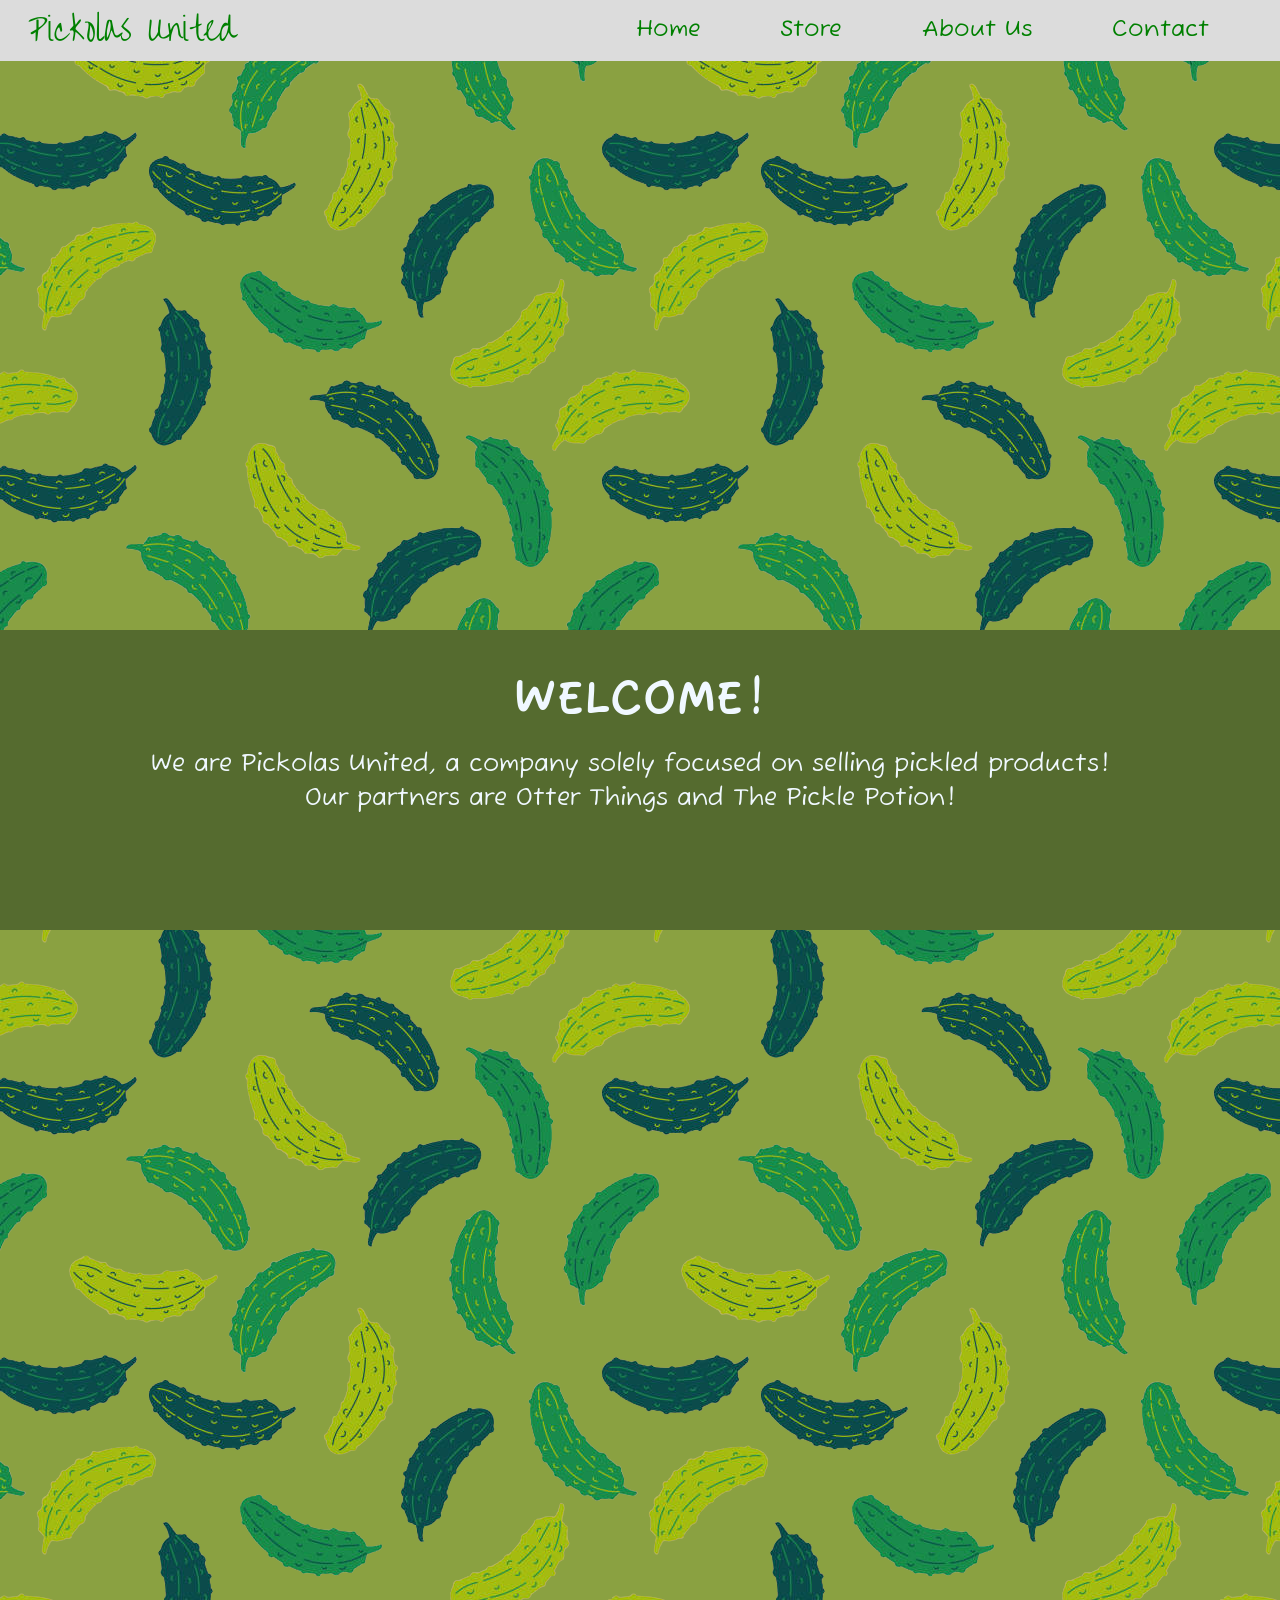
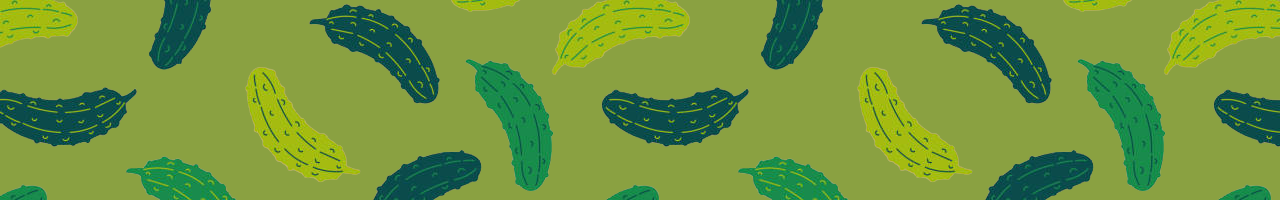
<file: index.html>
<!DOCTYPE html>
<html lang="en">
<head>
    <meta charset="UTF-8">
    <meta name="viewport" content="width=device-width, initial-scale=1.0">
    <title>Pickolas United-Home</title>
    <!--This is title font below-->
    <link rel="preconnect" href="https://fonts.googleapis.com">
    <link rel="preconnect" href="https://fonts.gstatic.com" crossorigin>
    <link href="https://fonts.googleapis.com/css2?family=Dancing+Script:wght@400..700&family=Over+the+Rainbow&display=swap" rel="stylesheet">
    <link rel="preconnect" href="https://fonts.googleapis.com">
    <link rel="preconnect" href="https://fonts.gstatic.com" crossorigin>
    <link href="https://fonts.googleapis.com/css2?family=Dancing+Script:wght@400..700&family=Fuzzy+Bubbles:wght@400;700&family=Over+the+Rainbow&display=swap" rel="stylesheet">
    <link rel="stylesheet" type="text/css" href="nvabar.css">
    <link rel="stylesheet" type="text/css" href="index.css">
    <link rel="stylesheet" type="text/css" href="body.css">
</head>
<body>
    <div class="navbar">
        <a href="index.html" class="title">Pickolas United</a>
        <a href="index.html" class="home">Home</a>
        <a href="store.html" class="store">Store</a>
        <a href="about_us.html" class="about">About Us</a>
        <a href="contact.html" class="contact">Contact</a>
    </div>
    <div class="image"></div>
    <div class="welcome">
        <h1>WELCOME!</h1>
        <p>
        We are Pickolas United, a company solely focused on selling pickled products! Our partners are Otter Things and The Pickle Potion!
        </p>
    </div>
</body>
</html>
</file>
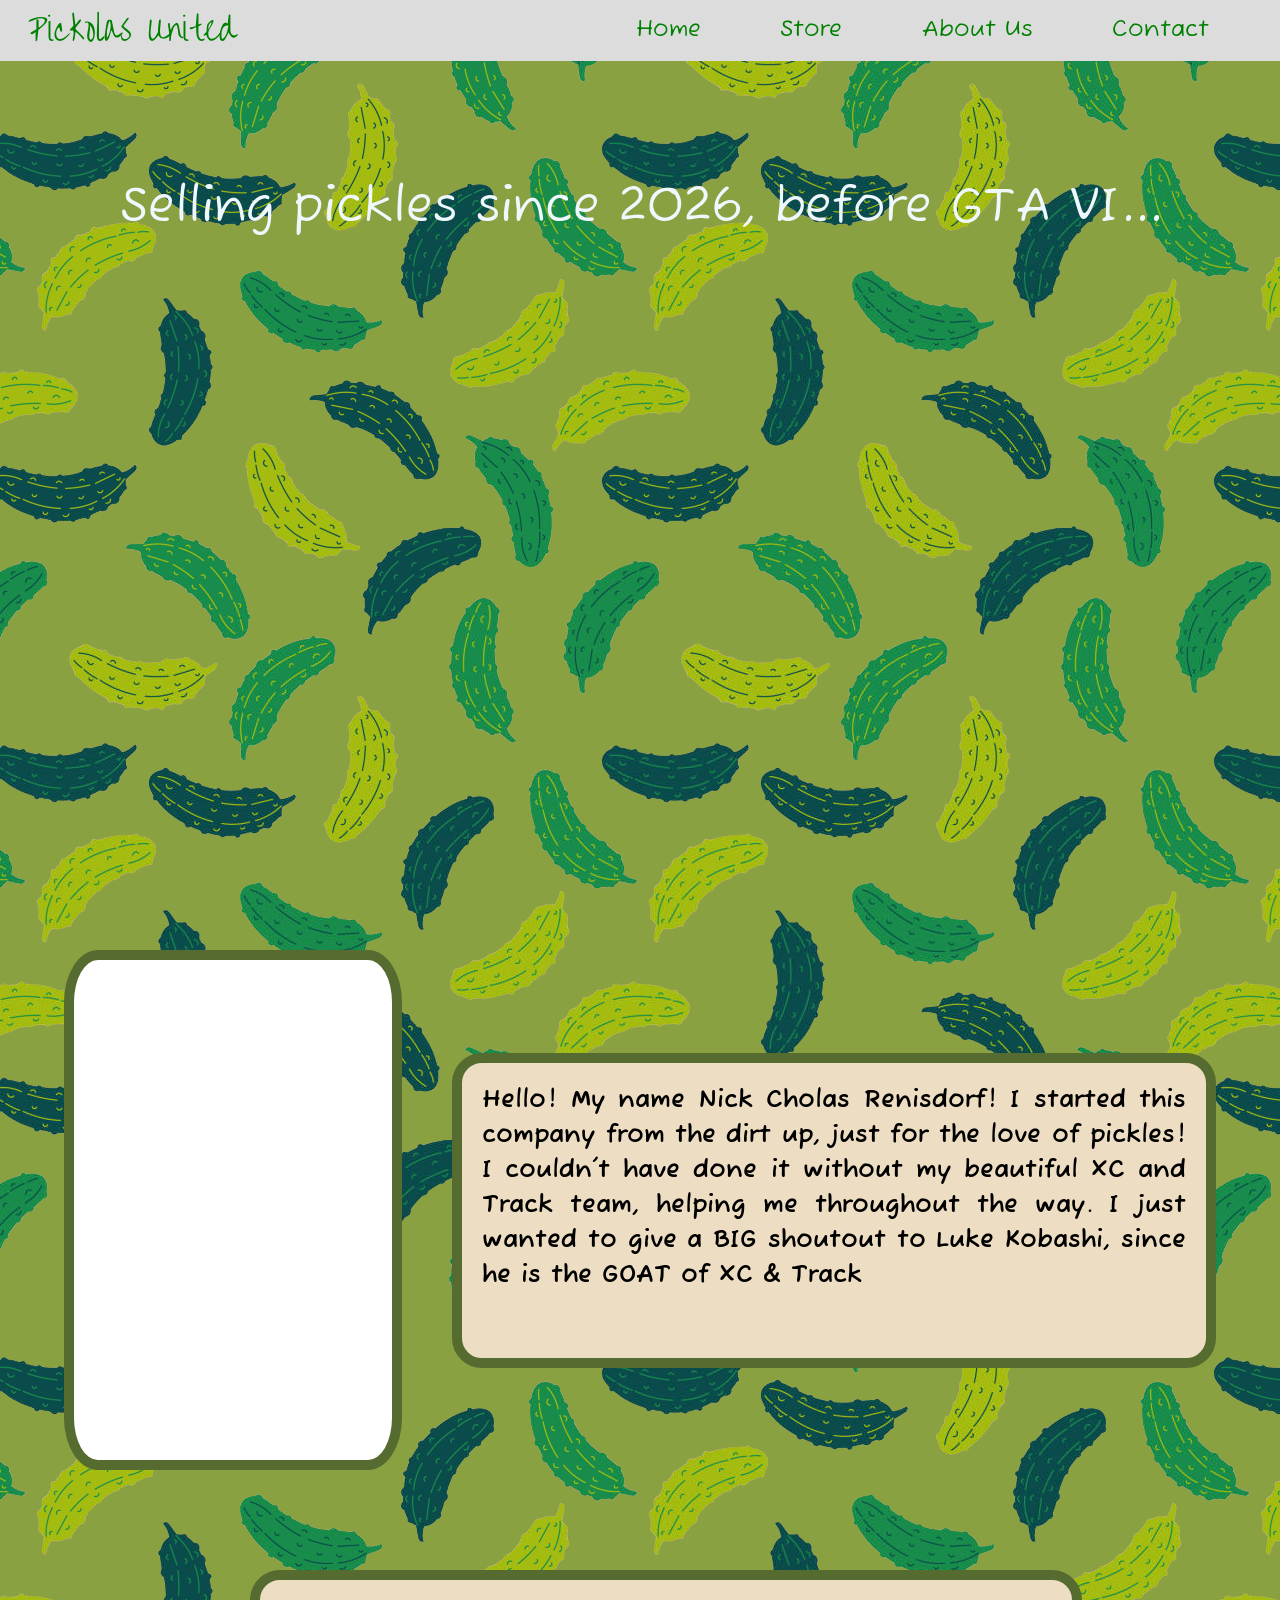
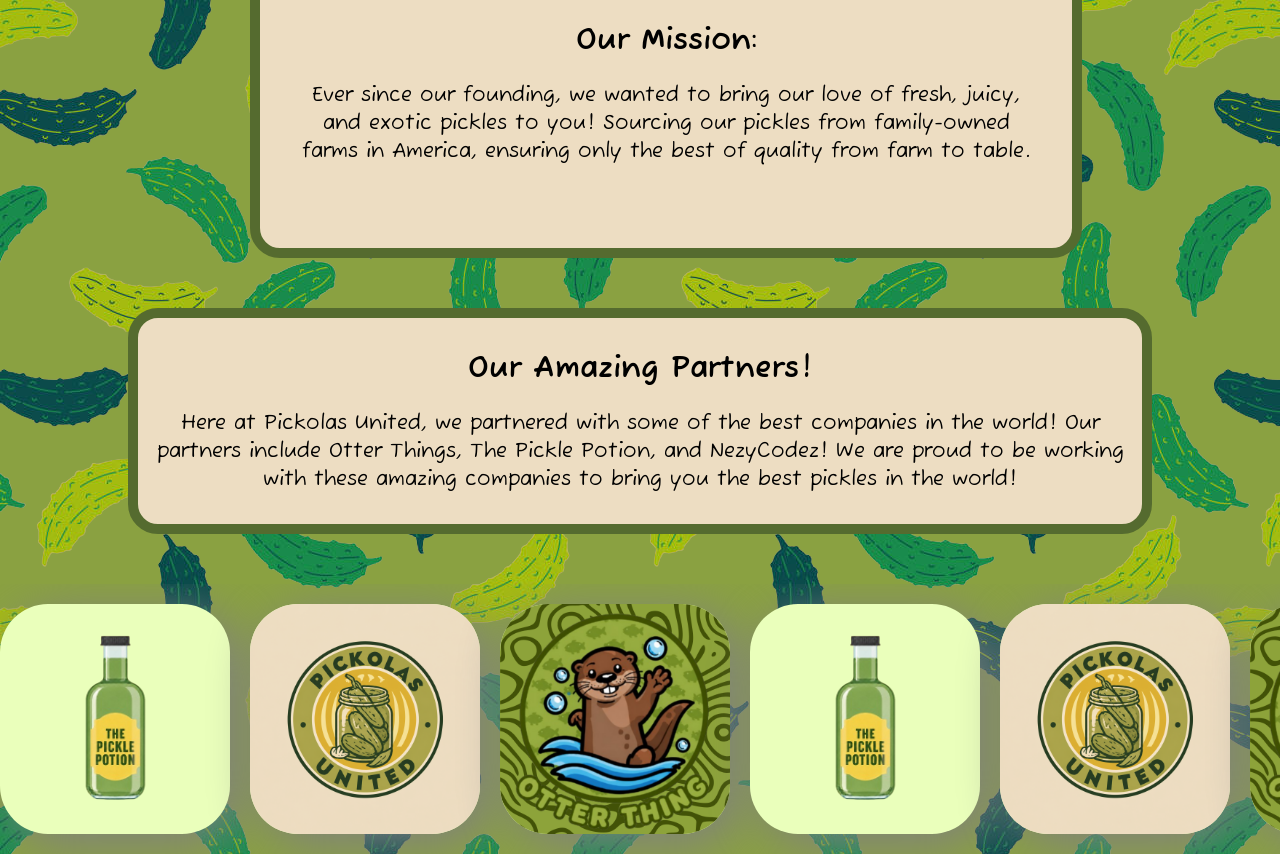
<file: about_us.html>
<!DOCTYPE html>
<html lang="en">
<head>
    <meta charset="UTF-8">
    <meta name="viewport" content="width=device-width, initial-scale=1.0">
    <title>Pickolas United-About Us</title>
    <link rel="preconnect" href="https://fonts.googleapis.com">
    <link rel="preconnect" href="https://fonts.gstatic.com" crossorigin>
    <link href="https://fonts.googleapis.com/css2?family=Dancing+Script:wght@400..700&family=Over+the+Rainbow&display=swap" rel="stylesheet">
    <link rel="preconnect" href="https://fonts.googleapis.com">
    <link rel="preconnect" href="https://fonts.gstatic.com" crossorigin>
    <link href="https://fonts.googleapis.com/css2?family=Dancing+Script:wght@400..700&family=Fuzzy+Bubbles:wght@400;700&family=Over+the+Rainbow&display=swap" rel="stylesheet">
    <link rel="stylesheet" type="text/css" href="body.css">
    <link rel="stylesheet" type="text/css" href="nvabar.css">
    <link rel="stylesheet" type="text/css" href="about_us.css">
</head>
<body>
    <div class="navbar">
        <a href="index.html" class="title">Pickolas United</a>
        <a href="index.html" class="home">Home</a>
        <a href="store.html" class="store">Store</a>
        <a href="about_us.html" class="about">About Us</a>
        <a href="contact.html" class="contact">Contact</a>
    </div>
    <div class="image">
        Selling pickles since 2026, before GTA VI...
    </div>
    <div class="about-container">
        <div class="portrait"></div>
        <div class="intro">Hello! My name Nick Cholas Renisdorf! I started this company from the dirt up, just for the love of pickles!
            I couldn't have done it without my beautiful XC and Track team, helping me throughout the way. I just wanted to give a BIG shoutout to Luke Kobashi,
            since he is the GOAT of XC & Track</div>
    </div>
    <div class="anotha_container">
        <div class="mission">
            <h1>Our Mission:</h1>
            <p>Ever since our founding, we wanted to bring our love of fresh, juicy, and exotic pickles to you! Sourcing our pickles from family-owned farms in America, ensuring only the best of quality from farm to table.</p>
        </div>
    </div>
    <div class="content-container3">
        <h1>Our Amazing Partners!</h1>
        <p>
            Here at Pickolas United, we partnered with some of the best companies in the world! Our partners include Otter Things, The Pickle Potion, and NezyCodez! We are proud to be working with these amazing companies to bring you the best pickles in the world!
        </p>
    </div>
    <div class="inf-scr-container" role="region" aria-label="Partner websites">
        <div class="infscrtrk">
            <div class="inf-group">
                <a href="https://nezycodez.github.io">
                    <div class="logoinf"><img src="logocool-removebg-preview.png" alt="Partner 1"></div>
                </a>
                <a href="https://postochus.github.io">
                    <div class="logoinf"><img src="logo.png" alt="Partner 2"></div>
                </a>
                <a href="https://cometzxv.github.io">
                    <div class="logoinf"><img src="otter.png" alt="Partner 3"></div>
                </a>
                <a href="https://nezycodez.github.io">
                    <div class="logoinf"><img src="logocool-removebg-preview.png" alt="Partner 1"></div>
                </a>
                <a href="https://postochus.github.io">
                    <div class="logoinf"><img src="logo.png" alt="Partner 2"></div>
                </a>
                <a href="https://cometzxv.github.io">
                    <div class="logoinf"><img src="otter.png" alt="Partner 3"></div>
                </a>
                <a href="https://nezycodez.github.io">
                    <div class="logoinf"><img src="logocool-removebg-preview.png" alt="Partner 1"></div>
                </a>
                <a href="https://postochus.github.io">
                    <div class="logoinf"><img src="logo.png" alt="Partner 2"></div>
                </a>
                <a href="https://cometzxv.github.io">
                    <div class="logoinf"><img src="otter.png" alt="Partner 3"></div>
                </a>
            </div>
            <!--idk what this is bro...ENZOOOOOO/// NOW I KNOW ITS TO MAKE IT SEAMLESSLY REPEAT-->
            <div class="inf-group" aria-hidden="true">
                <a href="https://nezycodez.github.io">
                    <div class="logoinf"><img src="logocool-removebg-preview.png" alt="Partner 1"></div>
                </a>
                <a href="https://postochus.github.io">
                    <div class="logoinf"><img src="logo.png" alt="Partner 2"></div>
                </a>
                <a href="https://cometzxv.github.io">
                    <div class="logoinf"><img src="otter.png" alt="Partner 3"></div>
                </a>
                <a href="https://nezycodez.github.io">
                    <div class="logoinf"><img src="logocool-removebg-preview.png" alt="Partner 1">
                </div>
                </a>
                <a href="https://postochus.github.io">
                    <div class="logoinf"><img src="logo.png" alt="Partner 2"></div>
                </a>
                <a href="https://cometzxv.github.io">
                    <div class="logoinf"><img src="otter.png" alt="Partner 3"></div>
                </a>
                <a href="https://nezycodez.github.io">
                    <div class="logoinf"><img src="logocool-removebg-preview.png" alt="Partner 1"></div>
                </a>
                <a href="https://postochus.github.io">
                    <div class="logoinf"><img src="logo.png" alt="Partner 2"></div>
                </a>
                <a href="https://cometzxv.github.io">
                    <div class="logoinf"><img src="otter.png" alt="Partner 3"></div>
                </a>
            </div>
        </div>
    </div>
</body>
</html>
</file>
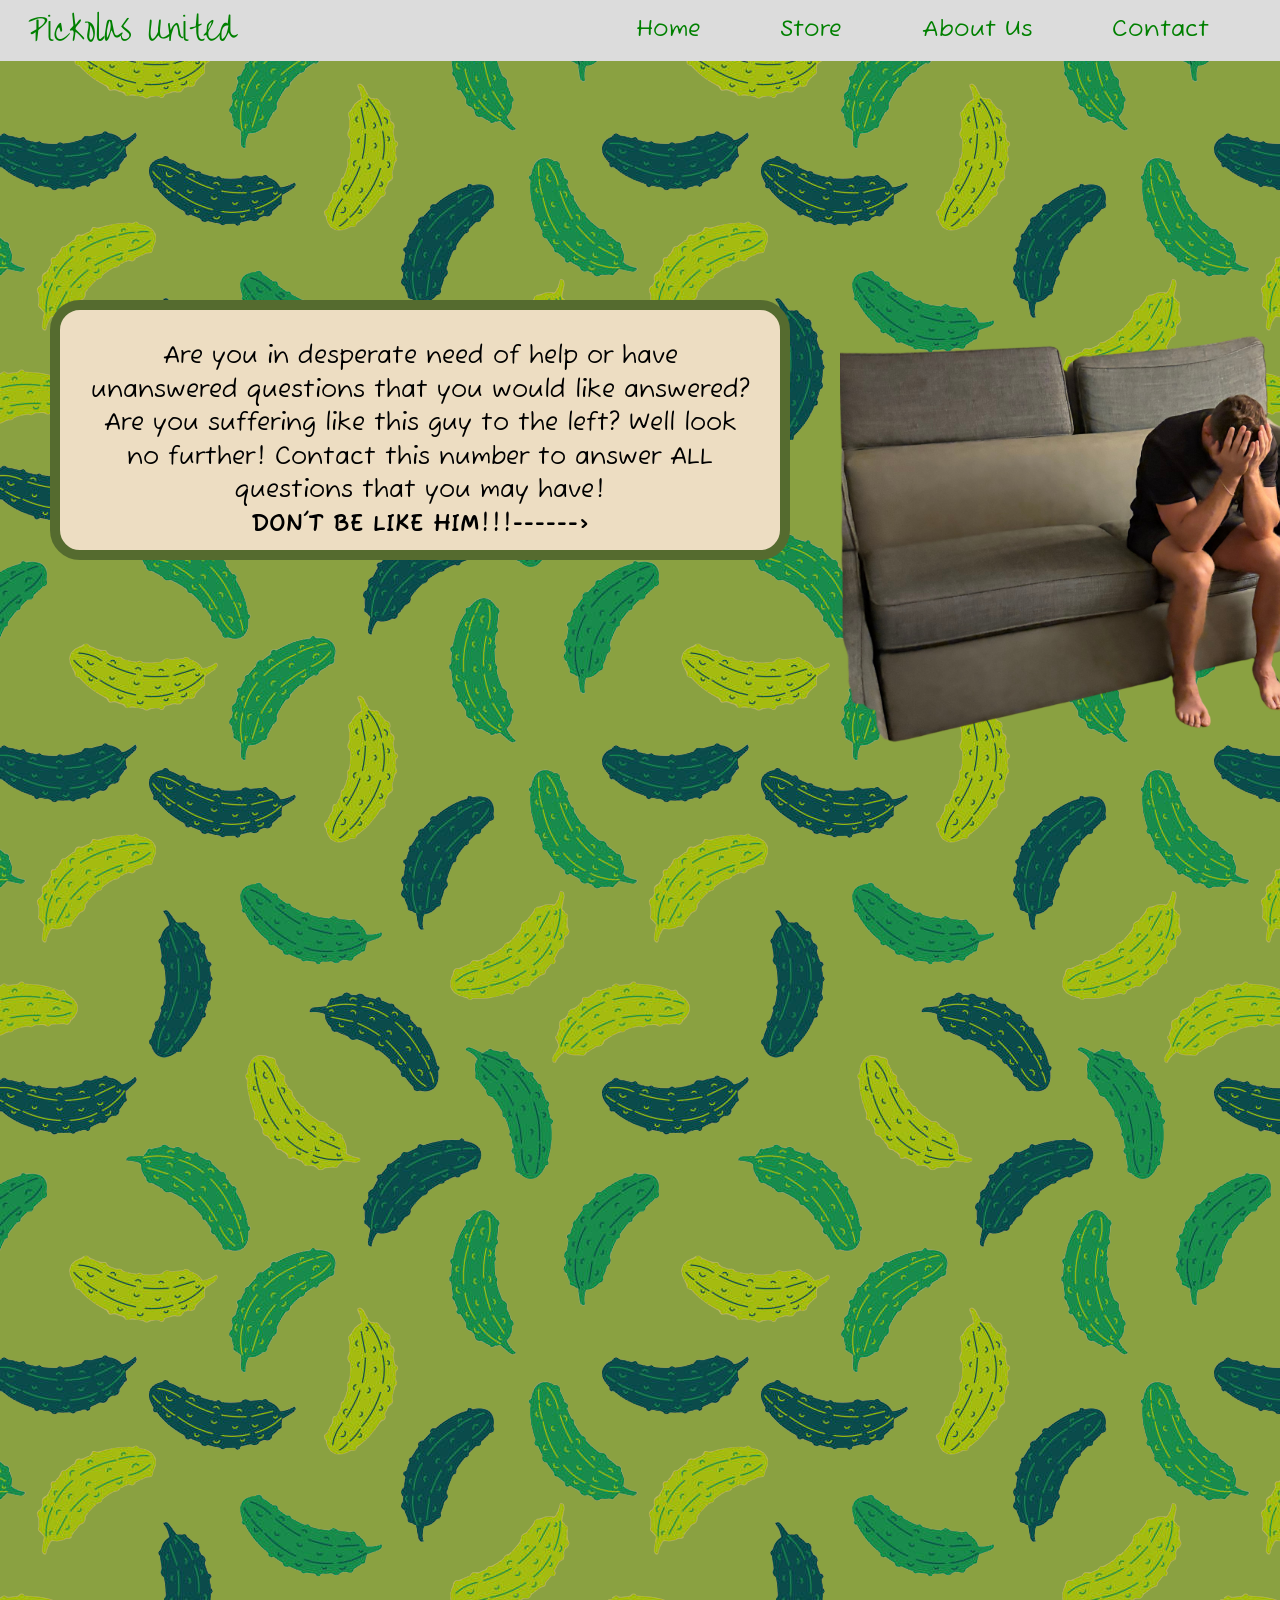
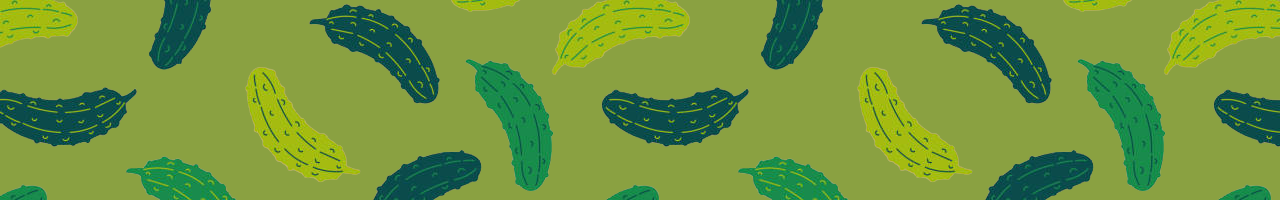
<file: contact.html>
<!DOCTYPE html>
<html lang="en">
<head>
    <meta charset="UTF-8">
    <meta name="viewport" content="width=device-width, initial-scale=1.0">
    <title>Pickolas United-Contact</title>
    <link rel="preconnect" href="https://fonts.googleapis.com">
    <link rel="preconnect" href="https://fonts.gstatic.com" crossorigin>
    <link href="https://fonts.googleapis.com/css2?family=Dancing+Script:wght@400..700&family=Over+the+Rainbow&display=swap" rel="stylesheet">
    <link rel="preconnect" href="https://fonts.googleapis.com">
    <link rel="preconnect" href="https://fonts.gstatic.com" crossorigin>
    <link href="https://fonts.googleapis.com/css2?family=Dancing+Script:wght@400..700&family=Fuzzy+Bubbles:wght@400;700&family=Over+the+Rainbow&display=swap" rel="stylesheet">
    <link rel="stylesheet" type="text/css" href="body.css">
    <link rel="stylesheet" type="text/css" href="nvabar.css">
</head>
<style>
    /*MAKE A SUPER FUNNY THING WHERE LIKE U OR COACH NICK IS POINTING AT A NUMBER SUPER INVINCIBLE 
    BOUNCE STYLE AND ADD EXTRA FUNNY BOUNCY THINGS*/
    .contact_us_container {
        display: flex;
        flex-direction: row;
        justify-content: space-evenly;
    }
        .contact_us {
            width: 60vw;
            height: 20vh;
            margin-top: 300px;
            margin-left: 50px;
            border-style: solid;
            border-width: 10px;
            border-color: darkolivegreen;
            border-radius: 30px;
            font-family: fuzzy bubbles;
            background-color: #edddc2;
            font-size: 1.5rem;
            text-align: center;
            padding: 30px;
        }
            .contact_us p {
                margin: 0;
                font-size: 1.5rem;
            }
            .contact_us p1 {
                margin: 0;
                padding: 0;
                font-size: 1.5rem;
                font-weight: bold;
            }
        .arrow {
            width: 10px;
        }
        .suffercholas {
            width: 40vw;
            height: 120vh;
            margin-left: 50px;
            margin-top: 0;
            background-color: transparent;
            background-size: cover;
            background-repeat: no-repeat;
            background-image: url("nickolas3.png");
        }
</style>
<body>
    <div class="navbar">
        <a href="index.html" class="title">Pickolas United</a>
        <a href="index.html" class="home">Home</a>
        <a href="store.html" class="store">Store</a>
        <a href="about_us.html" class="about">About Us</a>
        <a href="contact.html" class="contact">Contact</a>
    </div>
    <div class="contact_us_container">
        <div class="contact_us">
            <p>Are you in desperate need of help or have unanswered questions that you would like answered? Are you suffering like this guy to the left? Well look no further! Contact this number to answer ALL questions that you may have!</p>
            <p1>DON'T BE LIKE HIM!!!------></p1>
        </div>
        <div class="suffercholas"></div>
    </div>
</body>
</html>
</file>
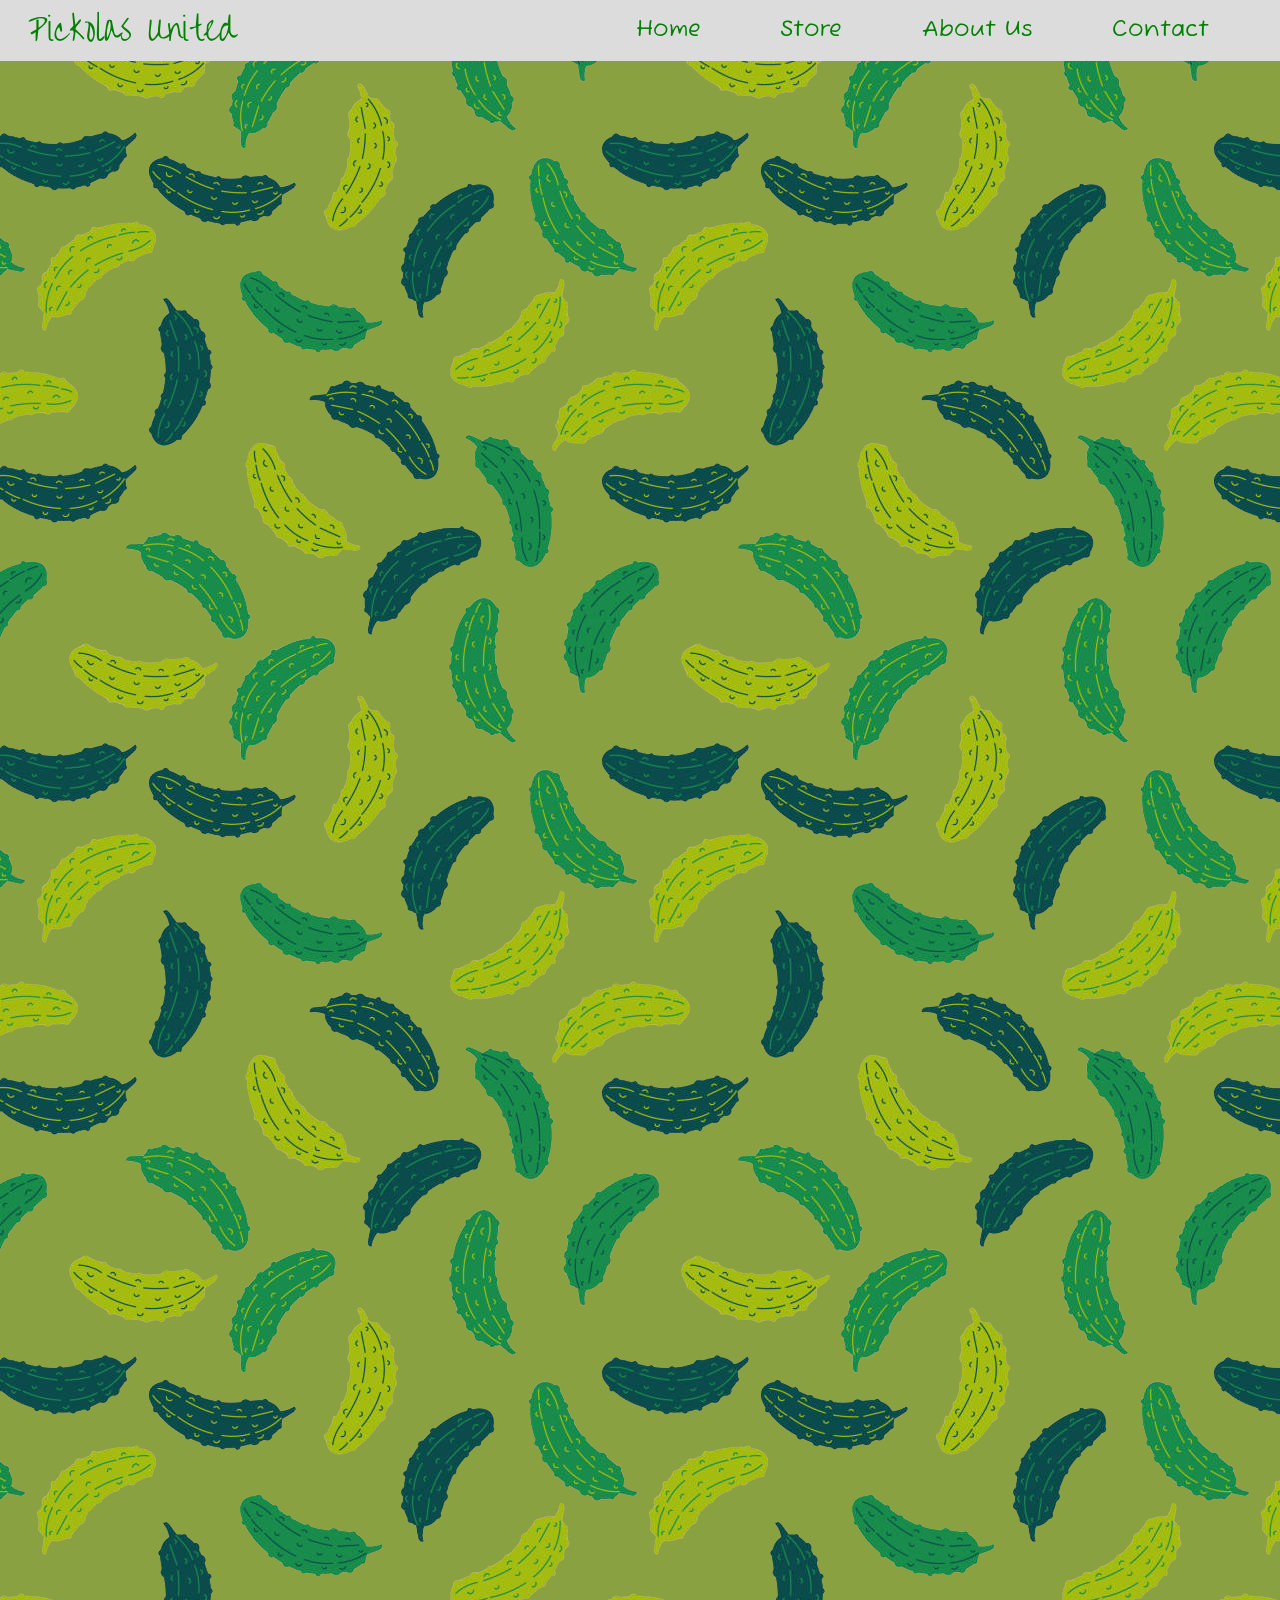
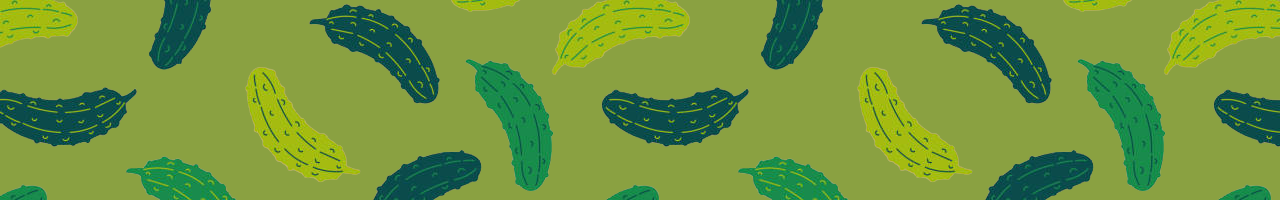
<file: help.html>
<!DOCTYPE html>
<html lang="en">
<head>
    <meta charset="UTF-8">
    <meta name="viewport" content="width=device-width, initial-scale=1.0">
    <title>Pickolas United-Help</title>
    <link rel="preconnect" href="https://fonts.googleapis.com">
    <link rel="preconnect" href="https://fonts.gstatic.com" crossorigin>
    <link href="https://fonts.googleapis.com/css2?family=Dancing+Script:wght@400..700&family=Over+the+Rainbow&display=swap" rel="stylesheet">
    <link rel="preconnect" href="https://fonts.googleapis.com">
    <link rel="preconnect" href="https://fonts.gstatic.com" crossorigin>
    <link href="https://fonts.googleapis.com/css2?family=Dancing+Script:wght@400..700&family=Fuzzy+Bubbles:wght@400;700&family=Over+the+Rainbow&display=swap" rel="stylesheet">
    <link rel="stylesheet" type="text/css" href="body.css">
    <link rel="stylesheet" type="text/css" href="nvabar.css">
</head>
<style>
</style>
<body>
    <div class="navbar">
        <a href="index.html" class="title">Pickolas United</a>
        <a href="index.html" class="home">Home</a>
        <a href="store.html" class="store">Store</a>
        <a href="about_us.html" class="about">About Us</a>
        <a href="contact.html" class="contact">Contact</a>
    </div>
</body>
</html>
</file>
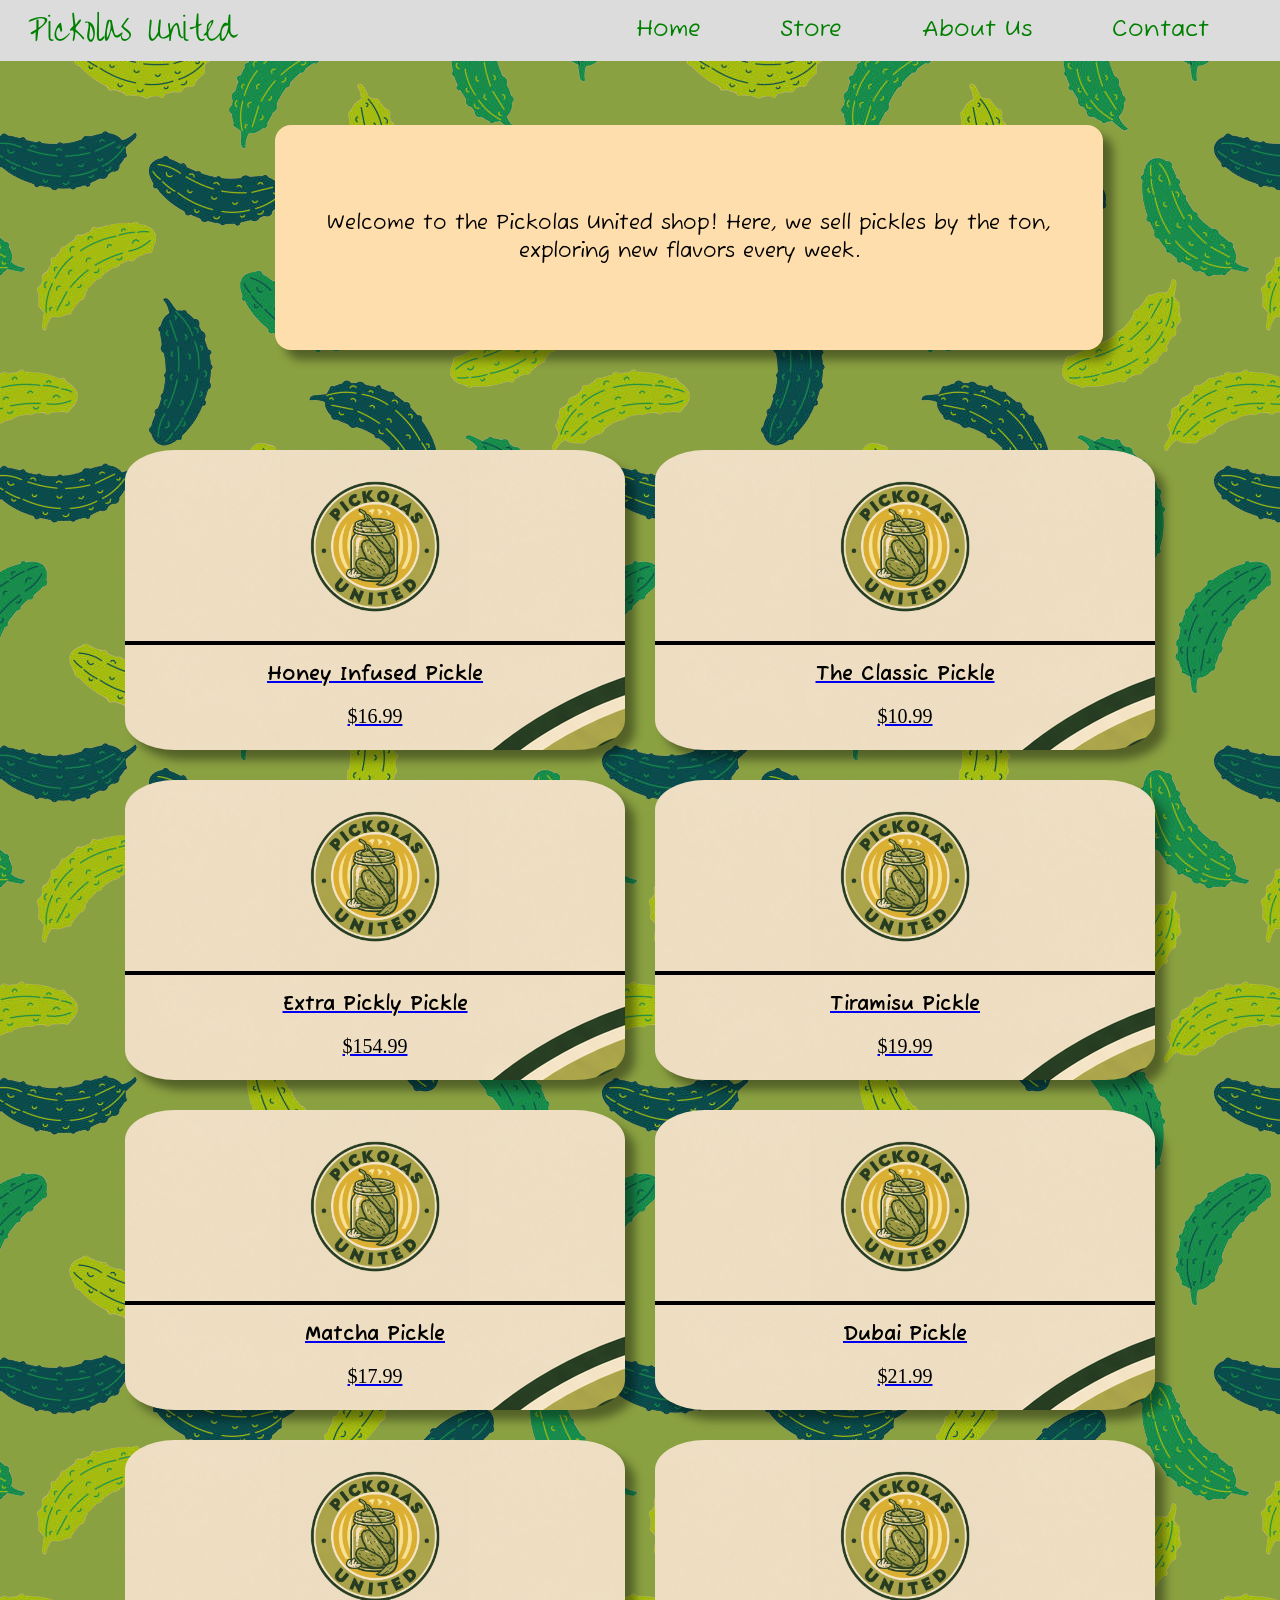
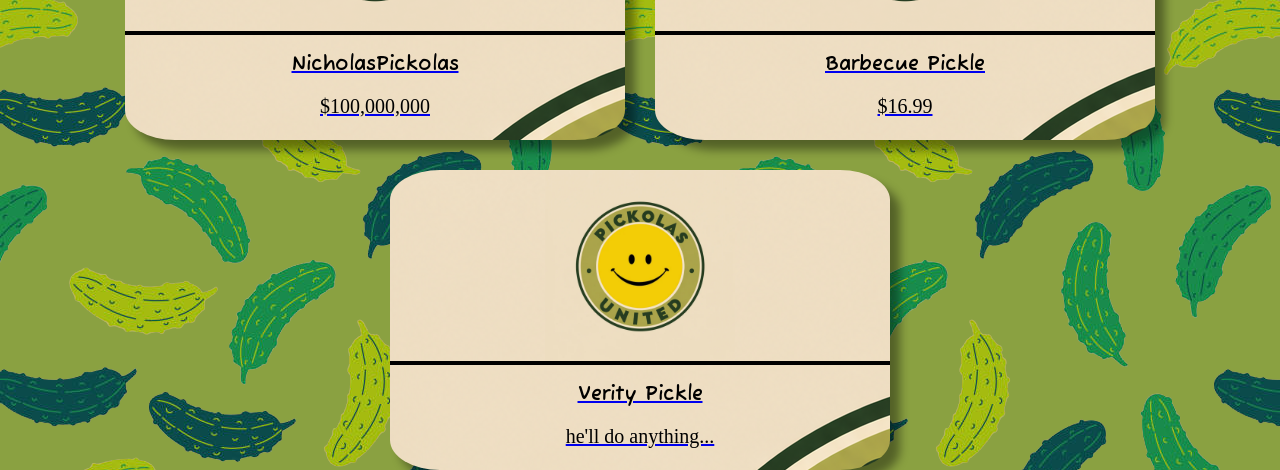
<file: store.html>
<!DOCTYPE html>
<html lang="en">
<head>
    <meta charset="UTF-8">
    <meta name="viewport" content="width=device-width, initial-scale=1.0">
    <title>Pickolas United-Store</title>
    <link rel="preconnect" href="https://fonts.googleapis.com">
    <link rel="preconnect" href="https://fonts.gstatic.com" crossorigin>
    <link href="https://fonts.googleapis.com/css2?family=Dancing+Script:wght@400..700&family=Over+the+Rainbow&display=swap" rel="stylesheet">
    <link rel="preconnect" href="https://fonts.googleapis.com">
    <link rel="preconnect" href="https://fonts.gstatic.com" crossorigin>
    <link href="https://fonts.googleapis.com/css2?family=Dancing+Script:wght@400..700&family=Fuzzy+Bubbles:wght@400;700&family=Over+the+Rainbow&display=swap" rel="stylesheet">
    <link rel="stylesheet" type="text/css" href="body.css">
    <link rel="stylesheet" type="text/css" href="nvabar.css">
    <link rel="stylesheet" type="text/css" href="store.css">
</head>
<body>
    <div class="navbar">
        <a href="index.html" class="title">Pickolas United</a>
        <a href="index.html" class="home">Home</a>
        <a href="store.html" class="store">Store</a>
        <a href="about_us.html" class="about">About Us</a>
        <a href="contact.html" class="contact">Contact</a>
    </div>
    <div id="This_Shop">Welcome to the Pickolas United shop! Here, we sell pickles by the ton, exploring new flavors every week.</div>
    <div id="shop_parent">
        <a href="https://encrypted-tbn0.gstatic.com/images?q=tbn:ANd9GcTiYGZkIPVfydfEIXvxYJ1ciFInpRd_gQUC1IebVX5cbfDl6LGDGU0RqUtG&s=10">
            <div class="shop_child"><img src="logo.png" alt="Honey Infused Pickle">
            <h1>Honey Infused Pickle</h1>
            <p>$16.99</p>
            </div>
        </a>
        <a href="https://encrypted-tbn0.gstatic.com/images?q=tbn:ANd9GcSMaBO4f3oEQ0Pa25LDb2OHhRl7p8PSraekstEnxyGUDw&s=10">
            <div class="shop_child"><img src="logo.png" alt="The Classic Pickle">
            <h1>The Classic Pickle</h1>
            <p>$10.99</p>
            </div>
        </a>
        <a href="https://c.tenor.com/mP7B4EqjB3IAAAAd/tenor.gif">
            <div class="shop_child"><img src="logo.png" alt="Extra Pickly Pickle">
            <h1>Extra Pickly Pickle</h1>
            <p>$154.99</p>
            </div>
        </a>
        <a href="https://c.ndtvimg.com/2025-05/kii1htfo_pickle-tiramisu_625x300_30_May_25.jpg?im=FitAndFill,algorithm=dnn,width=384,height=384">
            <div class="shop_child"><img src="logo.png" alt="Tiramisu Pickle">
            <h1>Tiramisu Pickle</h1>
            <p>$19.99</p>
            </div>
        </a>
        <a href="https://encrypted-tbn0.gstatic.com/images?q=tbn:ANd9GcQdgWZa5WsZ0dp7vpuv--FTwyH7G57OJtjW5RK9VLFpIYQpCp4mAMQITrQ&s=10">
            <div class="shop_child"><img src="logo.png" alt="Matcha Pickle">
            <h1>Matcha Pickle</h1>
            <p>$17.99</p>
            </div>
        </a>
        <a href="https://encrypted-tbn0.gstatic.com/images?q=tbn:ANd9GcQ3-dvDGADenXfKruHTg-nLpvFMQD8010nsjCfWIbiTis8BSbbaoEJR9T8&s=10">
            <div class="shop_child"><img src="logo.png" alt="Dubai Pickle">
            <h1>Dubai Pickle</h1>
            <p>$21.99</p>
            </div>
        </a>
        <a href="https://apexathletics.club/">
            <div class="shop_child"><img src="logo.png" alt="NicholasPickolas">
            <h1>NicholasPickolas</h1>
            <p>$100,000,000</p>
            </div>
        </a>
        <a href="https://encrypted-tbn0.gstatic.com/images?q=tbn:ANd9GcSeh9niwr2kBJhqSxYzNUIxCNDvUl0HDkA0ZX5VGL2WgWmZ2b_ZuNOHXfmW&s=10">
            <div class="shop_child"><img src="logo.png" alt="Barbecue Pickle">
            <h1>Barbecue Pickle</h1>
            <p>$16.99</p>
            </div>
        </a>
        <a href="https://www.youtube.com/watch?v=tVlKLpxyCBY">
            <div class="shop_child"><img src="Verity.png" alt="Verity Pickle">
            <h1>Verity Pickle</h1>
            <p>he'll do anything...</p>
            </div>
        </a>
    </div>
</body>
</html>
</file>
<file: nvabar.css>
.navbar {
            background-color: gainsboro;
            width: 100%;
            font-size: 22.5px;
            font-family: Fuzzy Bubbles;
            display: flex;
            flex-direction: row;
            padding: 0.5rem;
            position: fixed;
            z-index: 1000;
        }
        .navbar a:hover {
            color: rgb(82, 189, 66);
            transform: scale(1.1);
            transition: transform 0.2s ease-in-out;
        }
        .navbar a:active {
            transform: scale(0.9);
        }
        .title, .home, .store, .about, .contact {
            text-decoration: none;
            color: green;
            align-content: center;
            margin-right: auto;
        }
        .title {
            margin-left: 20px;
            margin-right: 25rem;
            font-size: 2rem;
            font-family: Over the Rainbow;
        }
</file>
<file: index.css>
/*image*/
        .image {
            width: auto;
            height: 70vh;
            background-image: url("https://www.foodandwine.com/thmb/CesSP0thveMR9x5zq1r1O51gPOE=/1500x0/filters:no_upscale():max_bytes(150000):strip_icc()/QUICK-DILL-PICKLES-FT-MAG-RECIPE-0825-dea1519be45f48b59ede437888dc36a3.jpg");
        }
        /*The text below the image*/
        .welcome {
            padding-top: 30px;
            width: auto;
            height: 30vh;
            background-color: darkolivegreen;
            color: aliceblue;
            font-family: Fuzzy Bubbles;
            text-align: center;
        }
        h1 {
            margin-top: 0;
            margin-bottom: 0;
            padding: 0.5rem;
            font-size: 3rem;
        }
        p {
            margin-top: 5px;
            padding-left: 150px;
            width: 75vw;
            font-size: 1.5rem;
        }
</file>
<file: body.css>
body {
    margin: 0;
    overflow-x: hidden;
    overflow-y: auto;
    min-height: 200vh;
    background-color: #8AA141;
    background-image: url("pickle bg.png");
    line-height: 1.4;
}
</file>
<file: about_us.css>
/*first div*/
    .image {
        width: auto;
        height: 75vh;
        background-image: url("https://i0.wp.com/thelifeofafarmer.com/wp-content/uploads/2024/09/DSC_9890-104_websize.jpg?ssl=1");
        background-size: cover;
        background-position-x: 10px;
        font-size: 3rem;
        text-align: center;
        padding-top: 175px;
        font-family: fuzzy bubbles;
        color: aliceblue;
    }
    .about-container {
        display: flex;
        align-items: center;
        justify-content: center; 
        gap: 50px; 
        margin: 100px 5vw; 
    }
    .portrait {
        width: 25vw;
        height: 500px;
        background-color: white;
        border-style: solid;
        border-color: darkolivegreen;
        border-radius: 10%;
        border-width: 10px;
        background-position: center;
        background-image: url("https://img1.wsimg.com/isteam/ip/34bda2a7-d90c-40a1-bf74-76295732de70/blob-00ba016.png/:/cr=t:0%25,l:16.66%25,w:66.68%25,h:100%25/rs=w:600,h:600,cg:true");
    }
    .intro {
        width: 60vw;
        height: 35vh;
        background-color: #edddc2;
        border-style: solid;
        border-width: 10px;
        border-color: darkolivegreen;
        font-family: fuzzy bubbles;
        font-size: 25px;
        text-align: justify;
        font-weight: bold;
        padding: 20px;
        box-sizing: border-box;
        border-radius: 30px;
    }
    .anotha_container {
        align-items: center;
        justify-content: center; 
    }
    .mission {
        width: 65vw;
        min-height: 32vh;
        padding: 20px;
        background-color: #edddc2;
        border-width: 10px;
        border-style: solid;
        border-color: darkolivegreen;
        font-family: fuzzy bubbles;
        margin-left: 250px;
        text-align: center;
        box-sizing: border-box;
        margin-bottom: 50px;
        border-radius: 30px;
    }
    .mission h1 {
        font-size: 30px;
        font-weight: bold;
    }
    .mission p {
        font-size: 20px;
        padding: 0px 20px 20px 20px;
    }
    .logoinf {
        width: 230px;
        height: 230px;
        background-color: rgb(234,255,187);
        box-shadow: 10px 10px 50px gray;
        border-radius: 3rem;
        flex: 0 0 auto;
    }
    .logoinf img {
        width: 100%;
        height: 100%;
        object-fit: cover;
        border-radius: 3rem;
    }
    .logoinf:hover {
        transform: scale(1.1);
        transition: transform 0.2s ease-in-out;
    }
    .logoinf:active {
        transform: scale(0.9);
        transition: transform 0.1s ease-in-out;
    }
    .content-container3 {
    width: 80vw;
    min-height: 15vh;
    background-color: #edddc2;
    border: 10px solid darkolivegreen;
    font-family: "Fuzzy Bubbles", sans-serif;
    margin: 0 auto 50px auto;
    padding: 10px;
    text-align: center;
    box-sizing: border-box;
    border-radius: 30px;
    }
        .content-container3 h1 {
        font-size: 30px;
        font-weight: bold;
        margin-bottom: 15px;
        }

        .content-container3 p {
        font-size: 20px;
        }
    .inf-scr-container {
        width: 100vw;
        display: flex;
        flex-direction: row;
        padding: 20px 0;
        overflow-x: hidden;
    }
    .infscrtrk {
        display: flex;
        width: max-content;
        animation: infscr 15s linear infinite;
    }
    .infscrtrk:hover {
        animation-play-state: paused;
    }
    .inf-group {
        display: flex;
        gap: 20px;
        padding-right: 20px;
    }
    @keyframes infscr {
        0% {
            transform: translateX(0);
        }
        100% {
            transform: translateX(-50%);
        }
    }
</file>
<file: store.css>
/*this was formerly shop.css but i made mistake and it was supposed to be store.css*/
    body {
        margin: 0;
        padding: 0;
    }
    #This_Shop {
        width: 60vw;
        height: 25vh;
        background-color: navajowhite;
        top: 125px;
        left: 275px;
        position: relative;
        display: flex;
        text-align: center;
        align-items: center;
        justify-content: center;
        font-size: 20px;
        font-family: fuzzy Bubbles;
        border-radius: 1rem;
        padding-left: 30px;
        padding-right: 30px;
        box-shadow: 10px 10px 10px rgba(0, 0, 0, 0.395);
    }
    #shop_parent {
        display: flex;
        flex-direction: row;
        flex-wrap: wrap;
        margin-top: 25vh;
        width: 100vw;
        height: 100vh;
        position: absolute;
        justify-content: center;
        align-items: center;
        gap: 30px;
    }
        .shop_child {
            background-image: url('logo.png');
            display: flex;
            flex-direction: column;
            justify-content: flex-end;
            background-color: white;
            width: 500px;
            height: 300px;
            border-radius: 10%;
            box-shadow: 10px 10px 10px rgba(0, 0, 0, 0.395);
            text-decoration: none;
            color: black;
        }
        .shop_child img {
            width: 100%;
            height: 190px;
            object-fit: contain;
            box-shadow: 0 4px 0 0 black;
        }
        .shop_child h1 {
            margin-top: 20px;
            font-family: fuzzy Bubbles;
            text-align: center;
            font-size: 20px;
        }
        .shop_child p {
            margin-top: 0;
            font-family: 'Times New Roman', Times, serif;
            font-size: 20px;
            text-align: center;
        }
</file>
